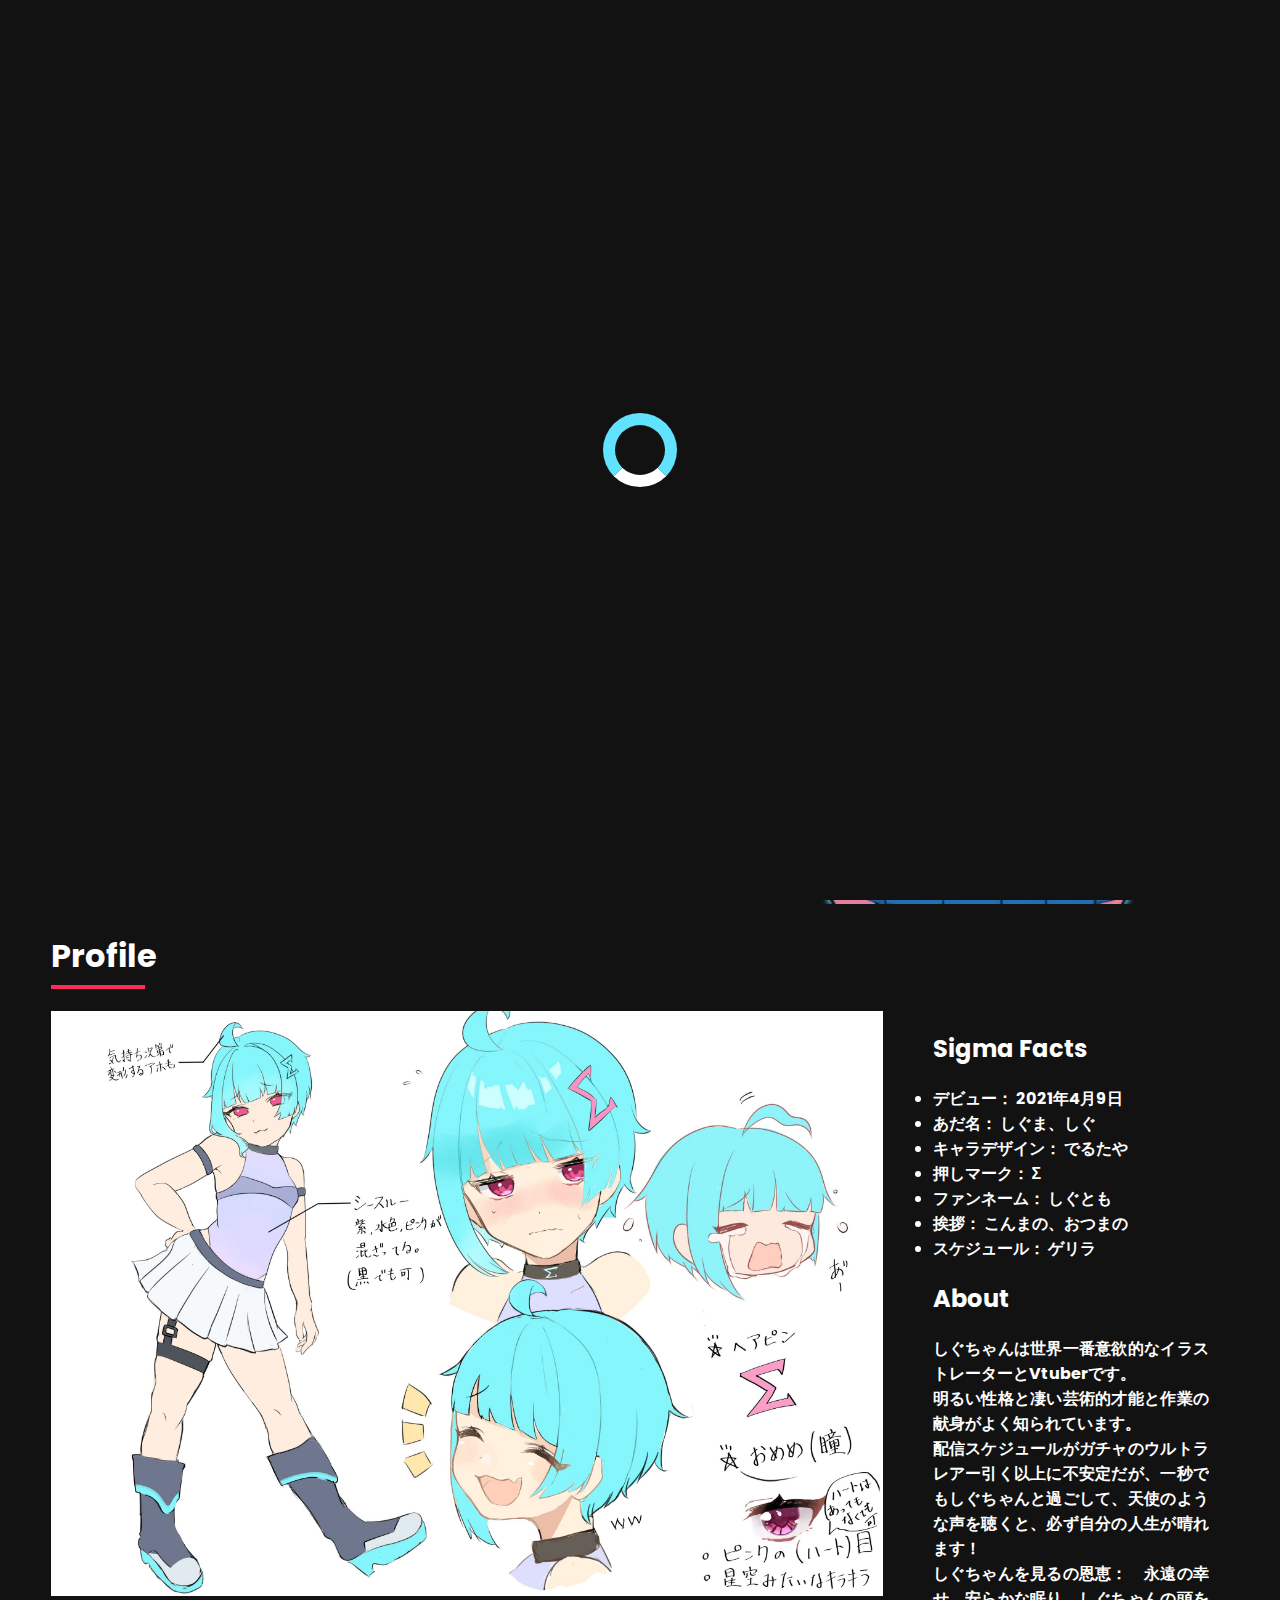
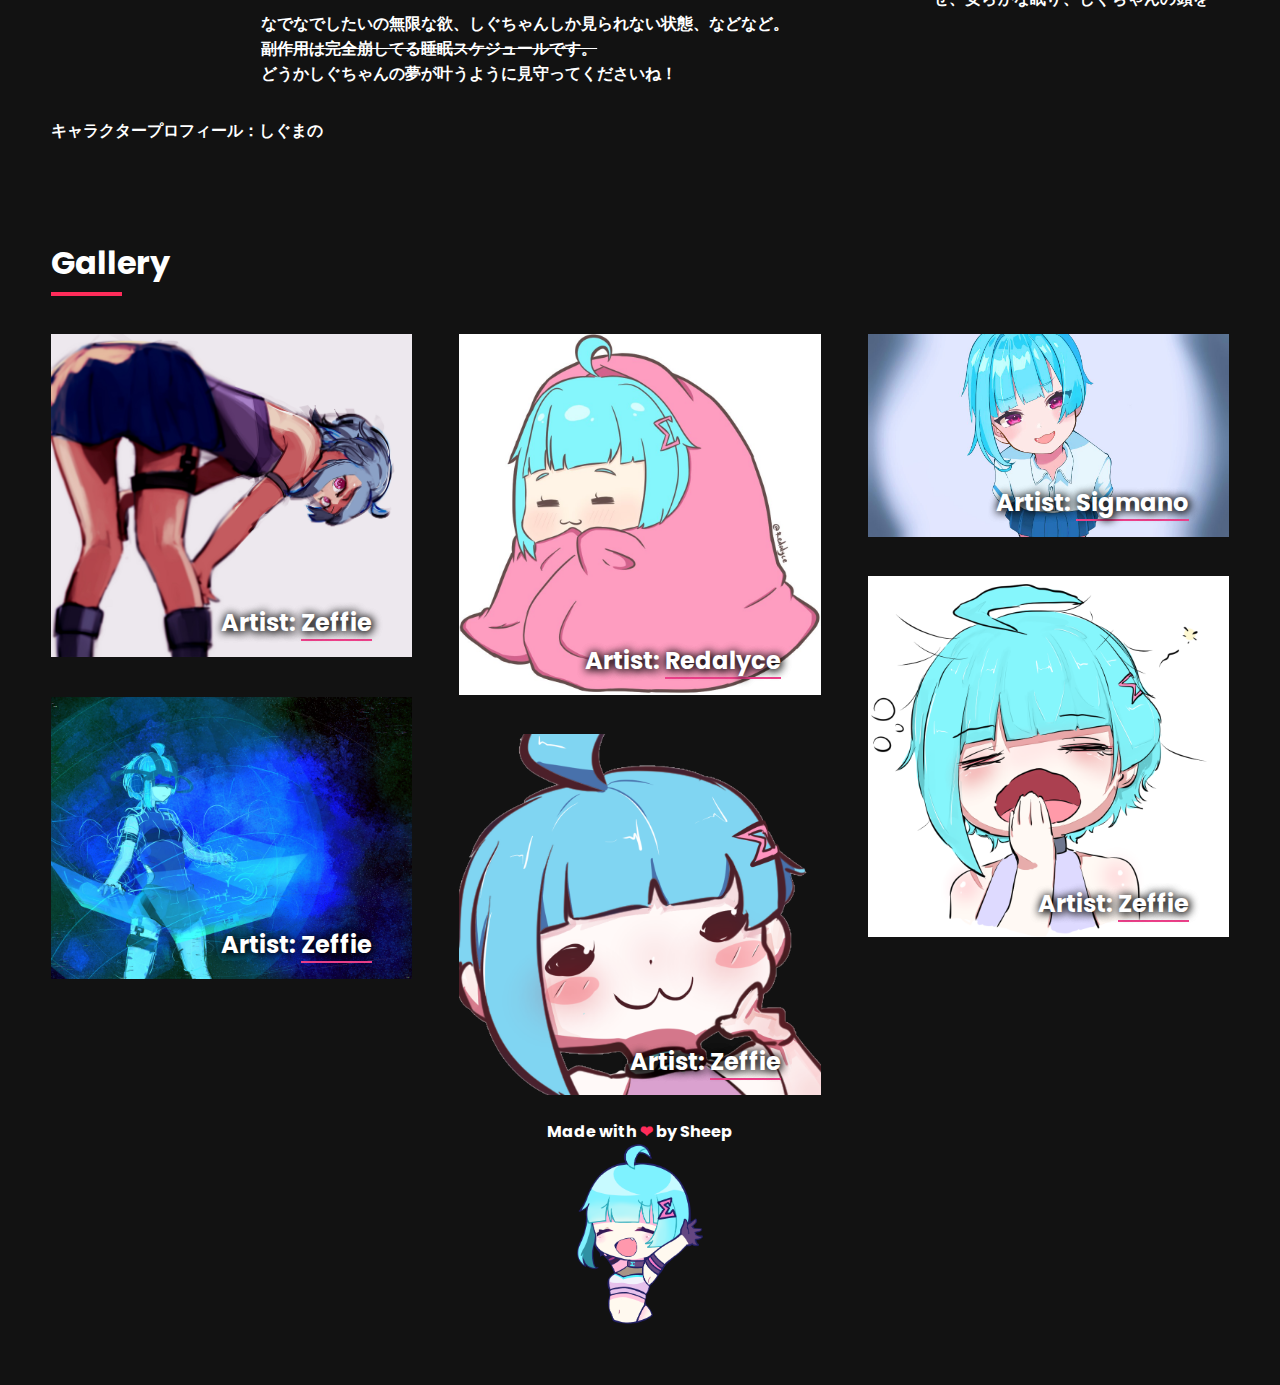
<file: index.html>
<!DOCTYPE html>
<html lang="en">
<head>
    <meta charset="UTF-8">
    <meta name="viewport" content="width=device-width, initial-scale=1.0">
    <meta http-equiv="X-UA-Compatible" content="ie=edge">
    <title>SIGMΔNσ</title>
    <link rel="stylesheet" href="https://cdnjs.cloudflare.com/ajax/libs/animate.css/3.7.0/animate.min.css">
    <script src="https://code.jquery.com/jquery-3.3.1.min.js" integrity="sha256-FgpCb/KJQlLNfOu91ta32o/NMZxltwRo8QtmkMRdAu8=" crossorigin="anonymous"></script>
    <link rel="stylesheet" href="https://use.fontawesome.com/releases/v5.7.1/css/all.css" integrity="sha384-fnmOCqbTlWIlj8LyTjo7mOUStjsKC4pOpQbqyi7RrhN7udi9RwhKkMHpvLbHG9Sr" crossorigin="anonymous">
    <link rel="stylesheet" href="index.css">
	
	<meta name="theme-color" content="#61E3FF" />
	<link rel="icon" sizes="192x192" href="https://lewd.cat/1ioz84tvvnb0.png" />
	<link rel="apple-touch-icon" href="https://lewd.cat/1ioz84tvvnb0.png" />
	<meta name="msapplication-square310x310logo" content="https://lewd.cat/1ioz84tvvnb0.png" />

	<meta property="og:title" content="Sigma is waifu" />
	<meta property="og:url" content="http://sigma.moe" />
	<meta property="og:type" content="website" />
	<meta property="og:description" content="Every day is guerrilla stream gacha." />

	<meta property="og:image" content="https://lewd.cat/1ioz84tvvnb0.png" />
	<meta property="og:image:width" content="128" />
	<meta property="og:image:height" content="128" />
	
</head>
<body style="background-color:#121212">
    <div id="loading">
        <div id="spinner"></div>
    </div>
    <div id="magnify">
        <h1 onclick="closemagnify()"><i class="fas fa-times"></i></h1>
        <div id="img_here"></div>
    </div>
    <header id="header" class="animated slideInDown" style="animation-delay:1.8s;">
        <table>
            <tr>
                <td id="logo">Σ</td>
                <td id="navigation">
                    <a href="#bio">しぐまについて</a>
                    <a href="#art">ギャラリー</a>
					<a href="indexEN.html">English</a>
                </td>
            </tr>
        </table>
    </header>
    <table id="top_part">
        <tr>
            <td id="about" class="animated slideInLeft" style="animation-delay:2s;">
                <h1 style="color:white">しぐまの</h1>
				<h2 style="color:white">世界一番の清楚な天使</h2>
                <button class="btn_one" id="patbutton">しぐなでなで</button><br>
                <table>
                    <tr>
                        <td class="animated zoomIn" style="animation-delay:2.2s;"><a href="https://www.youtube.com/channel/UC5AoYhS2vIuP26TP0ceSwcQ" class="social"><i class="fab fa-youtube"></i></a></td>
                        <td class="animated zoomIn" style="animation-delay:2.4s;"><a href="https://twitter.com/Xx__sigma__xX" class="social"><i class="fab fa-twitter"></i></a></td>
                        <td class="animated zoomIn" style="animation-delay:2.6s;"><a href="https://twitcasting.tv/xx__sigma__xx/" class="social"><i class="fas fa-video"></i></a></td>
                        <td class="animated zoomIn" style="animation-delay:2.8s;"><a href="https://xx-sigma-xx.fanbox.cc/" class="social"><i class="fas fa-piggy-bank"></i></a></td>
                    </tr>
                </table>
            </td>
            <td id="rightImage" class="animated jackInTheBox" style="animation-delay:2.2s;"></td>
        </tr>
    </table>
    <div id="bio">
        <h1>Profile</h1>
			<div class="post-container">
				<div class="post-thumb"><img src="images/CharacterSheetJP.jpg" /></div>
				<div class="post-content">
					<p class="sheet-desc-mobile">Character sheet by Sigmano.</p>
					<h2>Sigma Facts</h2>
					<ul>
						<li>デビュー： 2021年4月9日</li>
						<li>あだ名： しぐま、しぐ</li>
						<li>キャラデザイン： でるたや</li>
						<li>押しマーク： Σ</li>
						<li>ファンネーム： しぐとも</li>
						<li>挨拶： こんまの、おつまの</li>
						<li>スケジュール： ゲリラ</li>
				</ul>
				<h2>About</h2>
				<p align="justify">しぐちゃんは世界一番意欲的なイラストレーターとVtuberです。<br>
					明るい性格と凄い芸術的才能と作業の献身がよく知られています。<br>
					配信スケジュールがガチャのウルトラレアー引く以上に不安定だが、一秒でもしぐちゃんと過ごして、天使のような声を聴くと、必ず自分の人生が晴れます！<br>
					しぐちゃんを見るの恩恵：　永遠の幸せ、安らかな眠り、しぐちゃんの頭をなでなでしたいの無限な欲、しぐちゃんしか見られない状態、などなど。<br>
					<strike>副作用は完全崩してる睡眠スケジュールです。</strike><br>
					どうかしぐちゃんの夢が叶うように見守ってくださいね！</p>
				</div>
			</div>
			  <p class="sheet-desc">キャラクタープロフィール：しぐまの</p>
    </div>
    <div id="art">
        <h1>Gallery</h1>
	 <div id="photos">
        <div class="container">
	<img onclick="magnify($(this).attr('src'))" src=	"images/Fanart/1.jpg">
				<div class="text-block">
					<h2>Artist: <a href="https://twitter.com/ZefielArts">Zeffie</a></h2>
				</div>
			</div>
			<div class="container">
				<img onclick="magnify($(this).attr('src'))" src=	"images/Fanart/2.jpg">
				<div class="text-block">
					<h2>Artist: <a href="https://twitter.com/ZefielArts">Zeffie</a></h2>
				</div>
			</div>
			<div class="container">
				<img onclick="magnify($(this).attr('src'))" src=	"images/Fanart/3.jpg">
				<div class="text-block">
					<h2>Artist: <a href="https://twitter.com/Redalyce">Redalyce</a></h2>
				</div>
			</div>
			<div class="container">
				<img onclick="magnify($(this).attr('src'))" src=	"images/Fanart/4.png">
				<div class="text-block">
					<h2>Artist: <a href="https://twitter.com/ZefielArts">Zeffie</a></h2>
				</div>
			</div>
			<div class="container">
				<img onclick="magnify($(this).attr('src'))" src=	"images/Fanart/5.jpg">
				<div class="text-block">
					<h2>Artist: <a href="https://twitter.com/Xx__sigma__xX">Sigmano</a></h2>
				</div>
			</div>
			<div class="container">
				<img onclick="magnify($(this).attr('src'))" src=	"images/Fanart/6.png">
				<div class="text-block">
					<h2>Artist: <a href="https://twitter.com/ZefielArts">Zeffie</a></h2>
				</div>
			</div>
	    
    </div>
    <div id="footer">
        Made with <a href="https://github.com/Nogooduser/sigma.moe">❤</a> by Sheep<br>
	    <img src="images/waai.png">
    </div>
    <script src="index.js" type="text/javascript"></script>
</body>
</html>
</file>
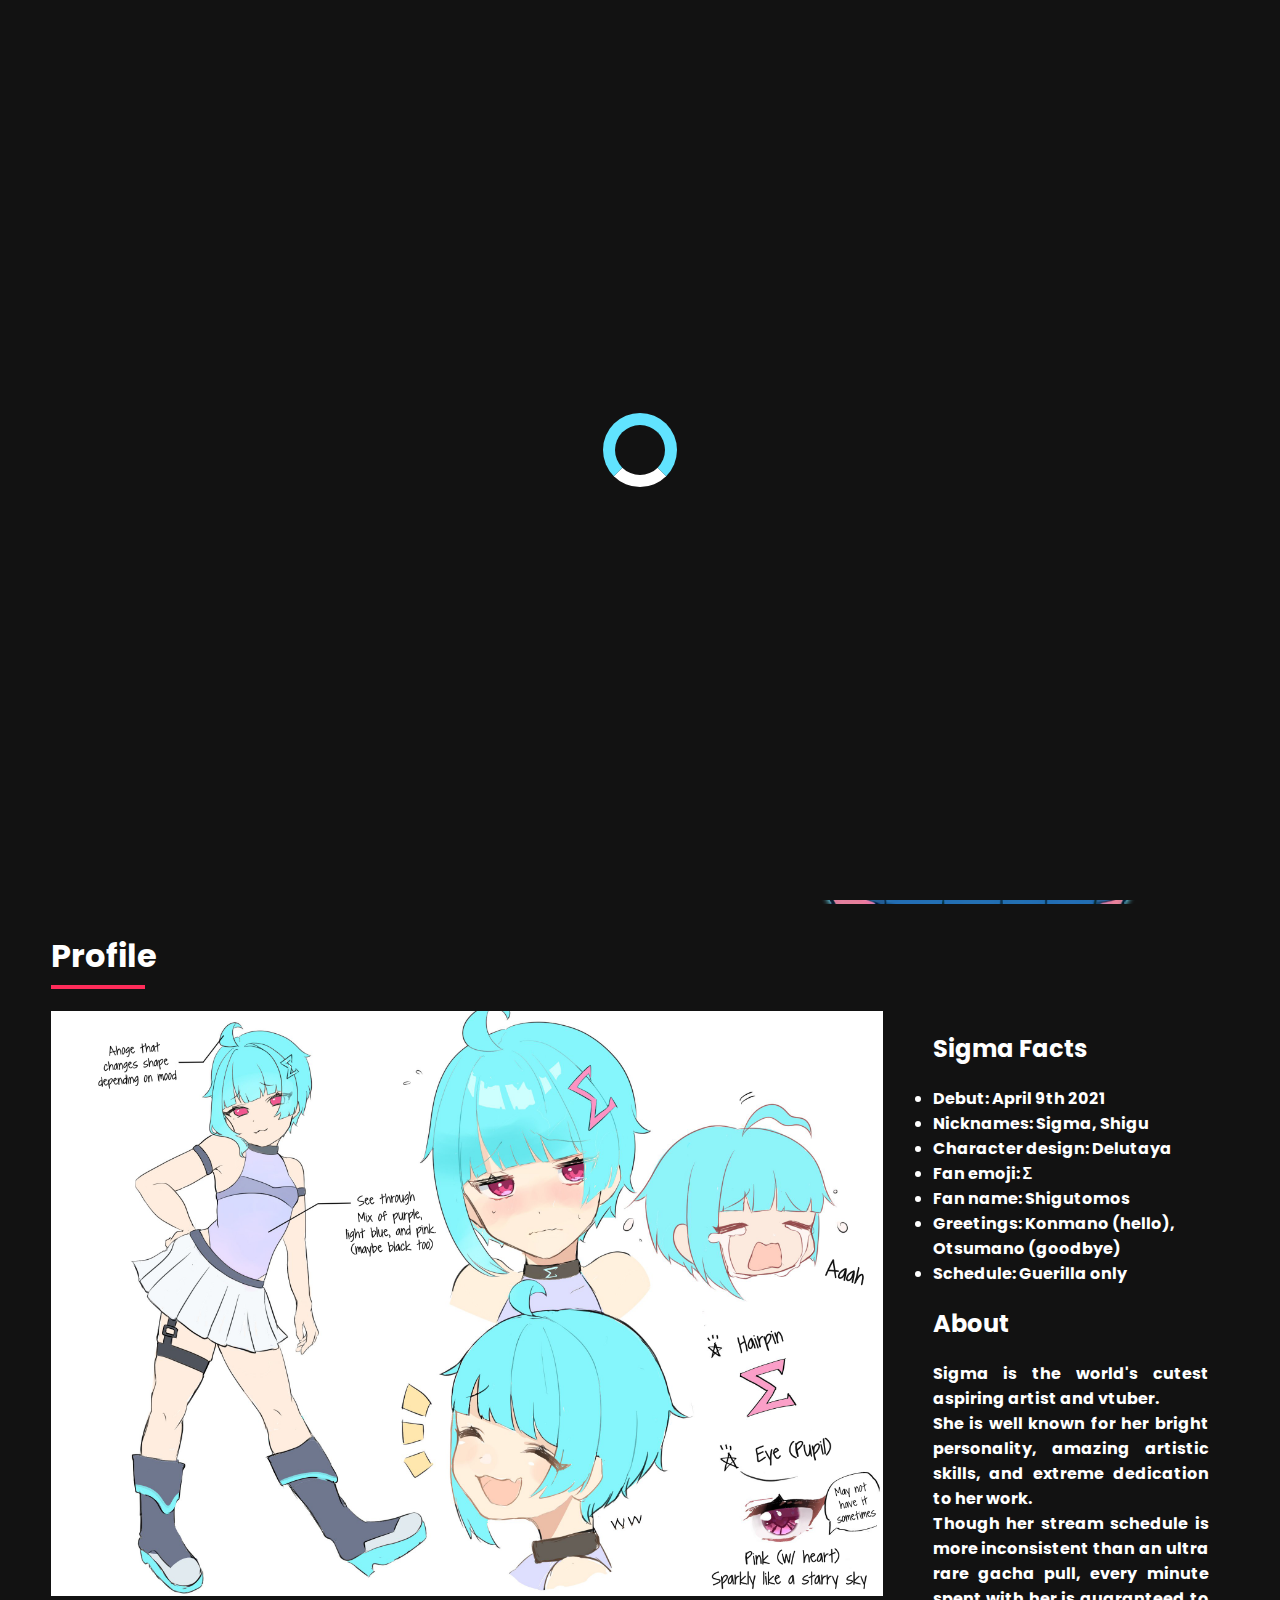
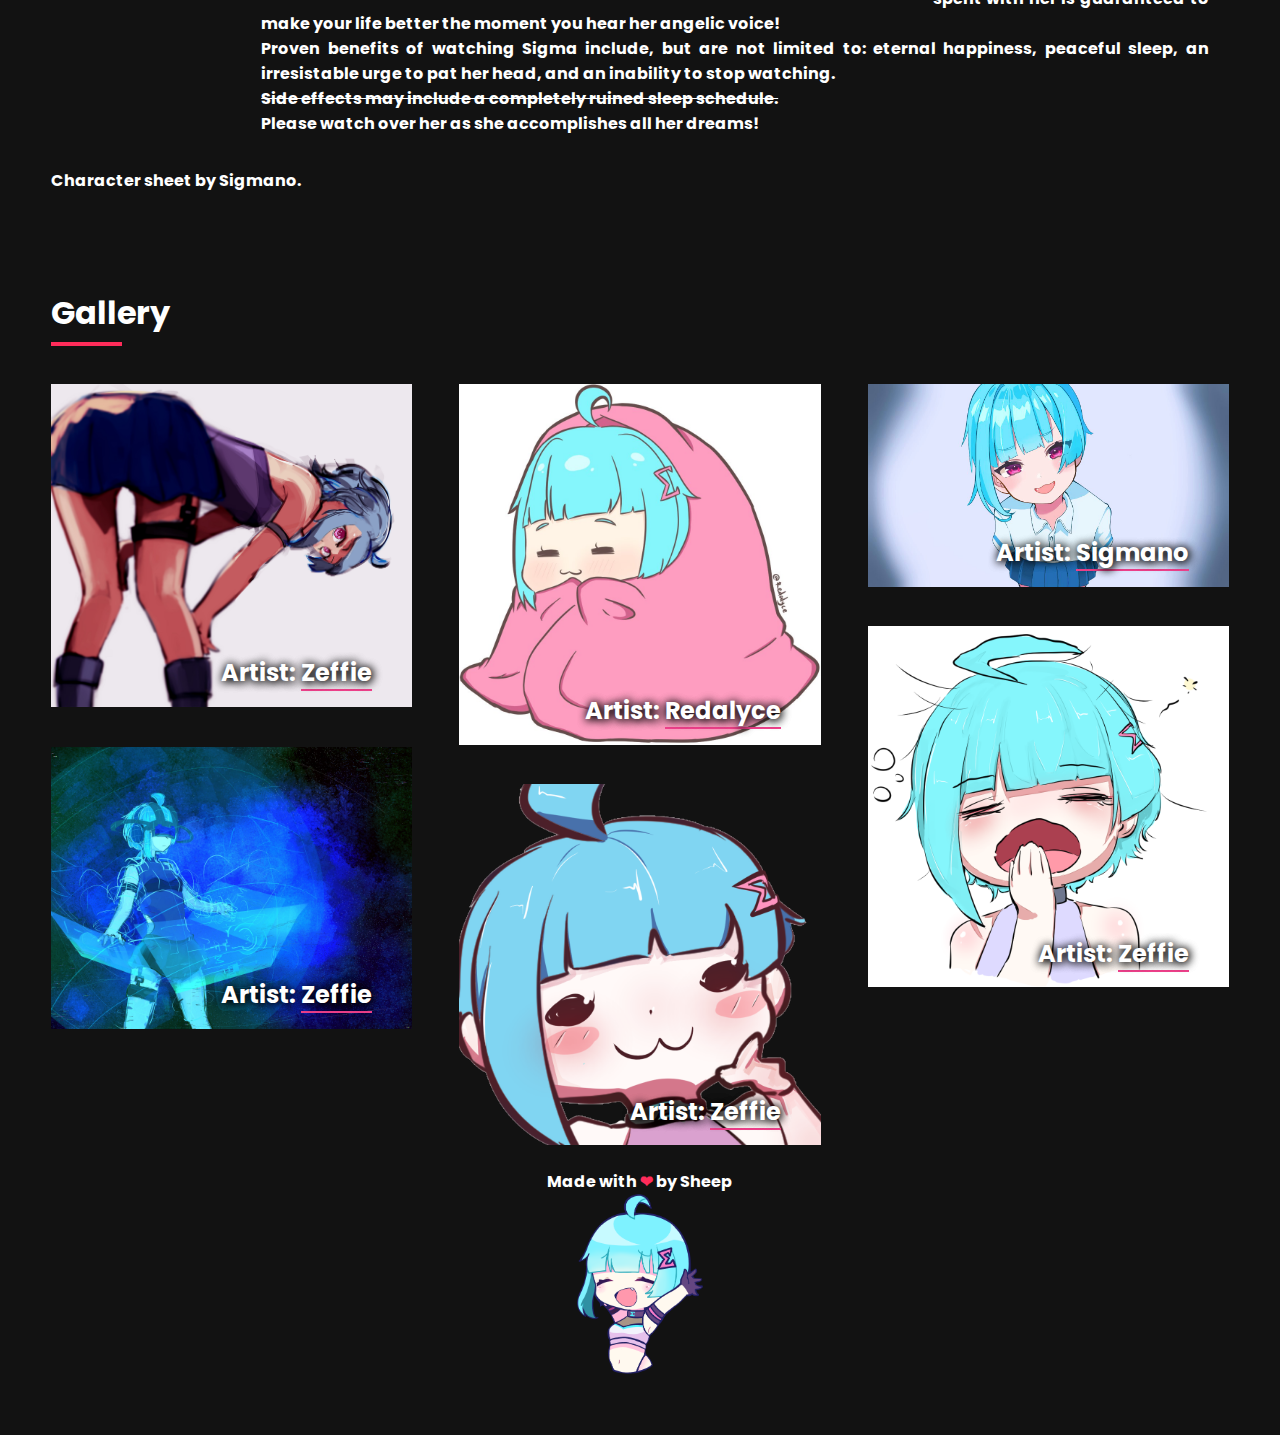
<file: indexEN.html>
<!DOCTYPE html>
<html lang="en">
<head>
    <meta charset="UTF-8">
    <meta name="viewport" content="width=device-width, initial-scale=1.0">
    <meta http-equiv="X-UA-Compatible" content="ie=edge">
    <title>SIGMΔNσ</title>
    <link rel="stylesheet" href="https://cdnjs.cloudflare.com/ajax/libs/animate.css/3.7.0/animate.min.css">
    <script src="https://code.jquery.com/jquery-3.3.1.min.js" integrity="sha256-FgpCb/KJQlLNfOu91ta32o/NMZxltwRo8QtmkMRdAu8=" crossorigin="anonymous"></script>
    <link rel="stylesheet" href="https://use.fontawesome.com/releases/v5.7.1/css/all.css" integrity="sha384-fnmOCqbTlWIlj8LyTjo7mOUStjsKC4pOpQbqyi7RrhN7udi9RwhKkMHpvLbHG9Sr" crossorigin="anonymous">
    <link rel="stylesheet" href="index.css">
</head>
<body style="background-color:#121212">
    <div id="loading">
        <div id="spinner"></div>
    </div>
    <div id="magnify">
        <h1 onclick="closemagnify()"><i class="fas fa-times"></i></h1>
        <div id="img_here"></div>
    </div>
    <header id="header" class="animated slideInDown" style="animation-delay:1.8s;">
        <table>
            <tr>
                <td id="logo">Σ</td>
                <td id="navigation">
                    <a href="#bio">About</a>
                    <a href="#art">Gallery</a>
					<a href="index.html">日本語</a>
                </td>
            </tr>
        </table>
    </header>
    <table id="top_part">
        <tr>
            <td id="about" class="animated slideInLeft" style="animation-delay:2s;">
                <h1 style="color:white">SIGMΔNσ</h1>
				<h2 style="color:white">World's most 清楚 tenshi</h2>
                <button class="btn_one" id="patbutton">Press to Pat</button><br>
                <table>
                    <tr>
                        <td class="animated zoomIn" style="animation-delay:2.2s;"><a href="https://www.youtube.com/channel/UC5AoYhS2vIuP26TP0ceSwcQ" class="social"><i class="fab fa-youtube"></i></a></td>
                        <td class="animated zoomIn" style="animation-delay:2.4s;"><a href="https://twitter.com/Xx__sigma__xX" class="social"><i class="fab fa-twitter"></i></a></td>
                        <td class="animated zoomIn" style="animation-delay:2.6s;"><a href="https://twitcasting.tv/xx__sigma__xx/" class="social"><i class="fas fa-video"></i></a></td>
                        <td class="animated zoomIn" style="animation-delay:2.8s;"><a href="https://xx-sigma-xx.fanbox.cc/" class="social"><i class="fas fa-piggy-bank"></i></a></td>
                    </tr>
                </table>
            </td>
            <td id="rightImage" class="animated jackInTheBox" style="animation-delay:2.2s;"></td>
        </tr>
    </table>
    <div id="bio">
        <h1>Profile</h1>
			<div class="post-container">
				<div class="post-thumb"><img src="images/CharacterSheetEN.png" /></div>
				<div class="post-content">
					<p class="sheet-desc-mobile">Character sheet by Sigmano.</p>
					<h2>Sigma Facts</h2>
					<ul>
						<li>Debut: April 9th 2021</li>
						<li>Nicknames: Sigma, Shigu</li>
						<li>Character design: Delutaya</li>
						<li>Fan emoji: Σ</li>
						<li>Fan name: Shigutomos</li>
						<li>Greetings: Konmano (hello), Otsumano (goodbye)</li>
						<li>Schedule: Guerilla only</li>
				</ul>
				<h2>About</h2>
				<p align="justify">Sigma is the world's cutest aspiring artist and vtuber.<br>She is well known for her bright personality, amazing artistic skills, and extreme dedication to her work.<br>Though her stream schedule is more inconsistent than an ultra rare gacha pull, every minute spent with her is guaranteed to make your life better the moment you hear her angelic voice!<br>Proven benefits of watching Sigma include, but are not limited to: eternal happiness, peaceful sleep, an irresistable urge to pat her head, and an inability to stop watching.<br><strike>Side effects may include a completely ruined sleep schedule.</strike><br>Please watch over her as she accomplishes all her dreams!</p>
				</div>
			</div>
			  <p class="sheet-desc">Character sheet by Sigmano.</p>
    </div>
    <div id="art">
        <h1>Gallery</h1>
         <div id="photos">
        <div class="container">
	<img onclick="magnify($(this).attr('src'))" src=	"images/Fanart/1.jpg">
				<div class="text-block">
					<h2>Artist: <a href="https://twitter.com/ZefielArts">Zeffie</a></h2>
				</div>
			</div>
			<div class="container">
				<img onclick="magnify($(this).attr('src'))" src=	"images/Fanart/2.jpg">
				<div class="text-block">
					<h2>Artist: <a href="https://twitter.com/ZefielArts">Zeffie</a></h2>
				</div>
			</div>
			<div class="container">
				<img onclick="magnify($(this).attr('src'))" src=	"images/Fanart/3.jpg">
				<div class="text-block">
					<h2>Artist: <a href="https://twitter.com/Redalyce">Redalyce</a></h2>
				</div>
			</div>
			<div class="container">
				<img onclick="magnify($(this).attr('src'))" src=	"images/Fanart/4.png">
				<div class="text-block">
					<h2>Artist: <a href="https://twitter.com/ZefielArts">Zeffie</a></h2>
				</div>
			</div>
			<div class="container">
				<img onclick="magnify($(this).attr('src'))" src=	"images/Fanart/5.jpg">
				<div class="text-block">
					<h2>Artist: <a href="https://twitter.com/Xx__sigma__xX">Sigmano</a></h2>
				</div>
			</div>
			<div class="container">
				<img onclick="magnify($(this).attr('src'))" src=	"images/Fanart/6.png">
				<div class="text-block">
					<h2>Artist: <a href="https://twitter.com/ZefielArts">Zeffie</a></h2>
				</div>
			</div>
    </div>
    <div id="footer">
	    Made with <a href="https://github.com/Nogooduser/sigma.moe">❤</a> by Sheep<br>
	    <img src="images/waai.png">
    </div>
    <script src="index.js" type="text/javascript"></script>
</body>
</html>
</file>
<file: index.css>
@import url('https://fonts.googleapis.com/css?family=Poppins');

body {
    font-family: 'Poppins', sans-serif;
    padding:0px;
    margin:0px;
    max-width:100vw;
    overflow-x:hidden;
    scroll-behavior: smooth;
}

br {
   display: block;
   margin: 5px 0;
}

@media (min-width: 1000px) {
.post-container {
    margin: 20px 20px 0 0;  
    overflow: auto
}
.post-thumb {
    float: left;
	margin-right:50px;
}
.post-thumb img {
    display: block;
	max-height:65vh;
}
.post-content {
    margin-left: 210px
}
.post-title {
    font-weight: bold;
    font-size: 200%;
    padding: 9px;
}
.sheet-desc-mobile {
	display:none;
}

}


.container {
  position: relative;
}


/* Bottom right text */
.text-block {
  position: absolute;
  text-shadow:1px 1px 10px #000, 1px 1px 10px #000;
  bottom: 20px;
  right: 20px;
  color: white;
  padding-left: 20px;
  padding-right: 20px;
}
.text-block a {
	text-decoration:none;
	color:#fff;
	border-bottom:2px solid #f2428e;
}
#loading {
    width: 100vw;
    height: 100vh;
    position: fixed;
    background: #121212;
    z-index: 999;
    display: flex;
    justify-content: center;
    flex-direction: column;
    align-items: center;
}
#spinner {
    animation: rotate 0.56s infinite linear;
    width:50px;
    height:50px;
    border:12px solid rgb(97, 227, 255);
    border-bottom:12px solid #fff;
    border-radius:50%;
    margin:0;
}
@keyframes rotate {
    0% {transform: rotate(0deg);}
    100% {transform: rotate(360deg);}
}
header {
    width:92vw;
    padding:6vh 4vw;
    position:fixed;
    font-weight:bold;
    background:transparent;
    color:#fff;
    transition:0.4s ease-in-out;
    z-index:2;
}
header table {
    width:100%;
}
.animated slideInDown{
	color:#000

}

#logo {
    width:5%;
}
#navigation {
    width:80%;
}
#magnify {
    width:100vw;
    height:100vh;
    background:rgba(0, 0, 0, 0.92);
    position:fixed;
    z-index:4;
    display:none;
    flex-direction: column;
    justify-content:center;
}
#magnify h1 {
    position:absolute;
    top:0;
    right:0;
    margin:20px 40px;
    color:#fff;
    transition:0.4s ease-in-out;
}
#magnify h1:hover{
    color:rgb(255, 44, 90);
    cursor:pointer;
}
#img_here {
    width:90%;
    height:90%;
    background-size:contain !important;
    background-repeat:no-repeat !important;
    margin:0px auto;
}
#logo {
    font-size:50px;
    color:rgb(242, 66, 142);
}
#navigation {
    text-align:left;
}
#navigation a {
    color:inherit;
    text-decoration:none;
    padding:5px 10px;
    border-bottom:2px solid transparent;
    margin-left:4vw;
    transition:0.4s ease-in-out;
}
#navigation a:hover{
    border-bottom:2px solid #F2428E;
}
#top_part {
    width:100%;
}
#top_part tr td{
    width:50%;
}
#about {
    width:84% !important;
    height:95vh;
    display:flex;
    flex-direction:column;
    justify-content:center;
    text-align:left;
    padding:0px 8%;
}
#about h1 {
    font-size:45px;
    word-wrap:break-word;
}
#about table {
    width:70%;
    margin-top:4vh;
}
#about table tr td {
    width:20% !important;
    text-align:left;
}
.social {
    color:rgb(97, 227, 255);
    font-size:30px;
    padding:12px 17px;
    border-radius:50%;
    background:transparent;
    transition:0.4s ease-in-out;
    font-weight:bold;
    margin:0px 8px;
}
.social:hover { 
    cursor: pointer;
    color:#fff;
    background:rgb(97, 227, 255);
    box-shadow:0px 10px 30px rgba(97, 227, 255,0.8);
}
.btn_one {
    font-size:25px;
    font-family: 'Poppins', sans-serif;
    color:rgb(255, 255, 255);
    background:#121212;
    border:3px solid rgb(97, 227, 255);
    padding:8px 40px;
    width:35%;
    border-radius:80px;
    font-weight:bold;
    margin:2vh 0px;
    transition:0.4s ease-in-out;
}
.btn_one:hover {
    box-shadow:0px 10px 30px rgba(97, 227, 255, 0.8);
    cursor:pointer;
    color:#fff;
    background:rgb(97, 227, 255);
}
#patimage {
	height:auto;
	width: auto;
	margin-left: auto;
	margin-right: auto;
	display:block;
}
	
	
#rightImage {
    width:100%;
    height:100vh;
    background:url("images/shigu.png") center center;
    background-size:cover;
    background-repeat:no-repeat;
}
#art {
    width:92vw;
    padding:6vh 4vw;
    font-weight:bold;
}
#art h1 {
    padding:5px 0px;
    border-bottom:4px solid rgb(255, 44, 90);
    width:6%;
    color:#fff;
}
#photos {
    width:100%;
    columns:3;
    column-gap:4%;
    z-index:1;
    transition:0.4s ease-in-out;
}
#photos img {
    width:100%;
    height:auto;
    margin:4.5% 0px;
    transition:0.4s ease-in-out;
}
#bio {
    width:92vw;
    padding:0vh 4vw;
    font-weight:bold;
	color:#fff
}
#bio h1 {
    padding:5px 0px;
    border-bottom:4px solid rgb(255, 44, 90);
    width:8%;
}
#contact {
    width:92vw;
    padding:6vh 4vw;
}
#contact h1 {
    padding:5px 0px;
    border-bottom:4px solid rgb(255, 44, 90);
    width:10%;
}
#contact table {
    width:100%;
}
#contact table tr td {
    width:50%;
}
#inner_div table{
    width:100%;
}
#inner_div table tr td{
    font-weight:bold;
}
#inner_table tr td{
    padding:10px 20px !important;
}
#contact form {
    width:100%;
}
#contact form input {
    width:96%;
    margin:20px 1%;
    background:transparent;
    border:0px;
    border-bottom:3px solid rgba(255, 44, 90,0.5);
    padding:8px 10px;
    font-family: 'Poppins', sans-serif;
    font-size:18px;
    transition:0.4s ease-in-out;
    color:#000;
    font-weight:bold;
}
#contact form textarea {
    width:96%;
    margin:20px 1%;
    padding:8px 10px;
    border:0px;
    border-bottom:3px solid rgba(255, 44, 90,0.5);
    padding:8px 10px;
    font-family: 'Poppins', sans-serif;
    font-size:18px;
    background:transparent;
    resize:none;
    transition:0.4s ease-in-out;
    color:#000;
    font-weight:bold;
}
#contact form input:focus {
    outline:none;
    border-bottom:3px solid rgba(255, 44, 90,1);
}
#contact form textarea:focus {
    outline:none;
    border-bottom:3px solid rgba(255, 44, 90,1);
}
#address {
    position:relative;
    top:-25px;
    left:30px;
}
#footer {
    margin:0px;
    padding-bottom:0px;
    width:100%;
    text-align:center;
    font-weight:bold;
	color:#fff
}
#footer a {
    color:rgb(255, 44, 90);
    text-decoration:none;
}
#footer img {
	height: 20vh;
}
::placeholder {
    color:#000;
}
button:focus {
    outline:none;
}
::-webkit-scrollbar {
    width:5px;
    height:5px;
}
::-webkit-scrollbar-track {
    background: #121212; 
}
::-webkit-scrollbar-thumb {
    background: rgb(97, 227, 255); 
}
::-webkit-scrollbar-thumb:hover {
    background: rgba(0, 0, 0,0.8); 
}

@media (max-width: 1000px){
   #photos {
    columns:1;
    column-gap:0%;
    }
    #photos img {
        margin:2% 0px;
    }
    #photos img:hover {
        transform: scale(1);
        cursor: pointer;
    }
	.post-thumb img {
    display: block;
	max-height:65vh;
	max-width:100%;
	}
	.sheet-desc {
		display:none;
	}
	
    #rightImage {
        display:block;
		margin-left: auto;
		margin-right: auto;
		height: 600px;
		
		background-size:cover;
		background-repeat:no-repeat;
    }
    #top_part {
        border:0px;
    }
    #top_part tr td{
        width:100%;
        text-align:center;
    }
    #about {
        width:92% !important;
        height:75vh;
        padding-top:20vh !important;
        text-align:center;
        padding:0px 4%;
    }
    #about table {
        width:100%;
        margin-top:6vh;
    }
    #about table tr td {
        text-align:center;
    }
    .btn_one {
    padding:6px 30px;
    width:60%;
    margin:4vh auto;
    background:#121212;
    color:#fff;
    }
    .btn_one:hover {
        box-shadow:0px 10px 40px rgba(97, 227, 255, 0.8);
        cursor:pointer;
    }
    #contact table tr td {
        width:100%;
        display:block;
    }
    #inner_table tr td{
        padding:10px 0px !important;
    }
    #contact form input {
        width:90%;
    }
    #contact form textarea {
        width:90%;
    }
    #art h1 {
        width:19%;
    }
    #bio h1 {
        width:25%;
    }
    #contact h1 {
        width:33%;
    }
    header {
        width:96vw;
        background:#121212;
        padding:4vh 2vw;
        position:absolute;
    }
    #header table tr td {
        width:100%;
        display:block;
        text-align:center;
        padding:0px 0px;
		background-color:#121212
    }
    #navigation a {
        color:#fff;
    }
}
</file>
